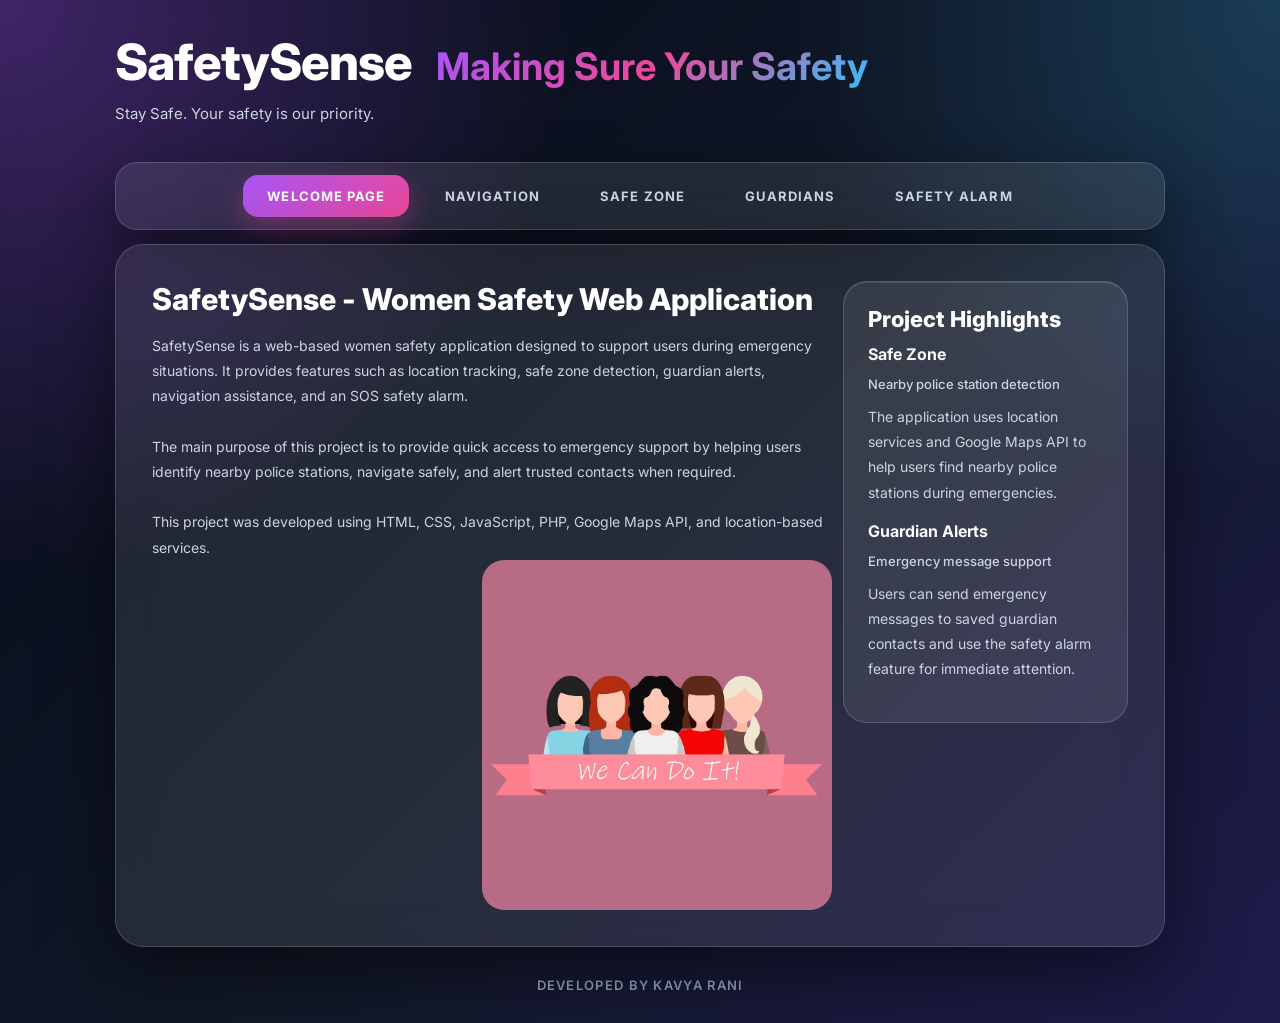
<file: index.html>
<!DOCTYPE html>
<html>
<head>
  <link href="https://fonts.googleapis.com/css?family=New Rocker" rel="stylesheet">
  <link href="https://fonts.googleapis.com/css?family=Bellefair" rel="stylesheet">
  <link href="https://fonts.googleapis.com/css?family=Yatra One" rel="stylesheet">
  <link href="https://fonts.googleapis.com/css?family=Bonbon" rel="stylesheet">
  <link href="https://fonts.googleapis.com/css?family=Princess Sofia" rel="stylesheet">
  <link href="https://fonts.googleapis.com/css?family=Amarante" rel="stylesheet">
  <link rel="icon" href="./images/favicon.png" sizes="16x16">

  <title>SafetySense - Women Safety</title>
  <meta name="description" content="SafetySense - Women Safety Web Application">
  <meta name="keywords" content="women safety, safety app, emergency alert, safe zone, guardian alert">
  <meta http-equiv="content-type" content="text/html; charset=UTF-8">
  <link rel="stylesheet" type="text/css" href="style.css" title="style">
</head>

<body>
  <div id="main">
    <div id="header">
      <div id="logo">
        <div id="logo_text">
          <h1>
            <a href="#">
              <span class="logo_colour">SafetySense &nbsp;</span>
              <span class="logo_colour2">Making Sure Your Safety</span>
            </a>
          </h1>
          <h2>Stay Safe. Your safety is our priority.</h2>
        </div>
      </div>

      <div id="menubar">
        <ul id="menu">
          <li class="selected"><a href="index.html">Welcome Page</a></li>
          <li><a href="page_one.html">Navigation</a></li>
          <li><a href="page_two.html">Safe Zone</a></li>
          <li><a href="page_three.html">Guardians</a></li>
          <li><a href="page_four.html">Safety Alarm</a></li>
        </ul>
      </div>
    </div>

    <div id="site_content">
      <div class="sidebar">
        <h3>Project Highlights</h3>

        <h4>Safe Zone</h4>
        <h5>Nearby police station detection</h5>
        <p>
          The application uses location services and Google Maps API to help users find nearby police stations during emergencies.
          <br>
        </p>

        <h4>Guardian Alerts</h4>
        <h5>Emergency message support</h5>
        <p>
          Users can send emergency messages to saved guardian contacts and use the safety alarm feature for immediate attention.
          <br>
        </p>
      </div>

      <div id="content">
        <h1 style="text-align: left;">SafetySense - Women Safety Web Application</h1>

        <form action="#" method="post">
          <div class="form_settings">
            <p>
              <span>
                SafetySense is a web-based women safety application designed to support users during emergency situations.
                It provides features such as location tracking, safe zone detection, guardian alerts, navigation assistance,
                and an SOS safety alarm.
                <br><br>

                The main purpose of this project is to provide quick access to emergency support by helping users identify
                nearby police stations, navigate safely, and alert trusted contacts when required.
                <br><br>

                This project was developed using HTML, CSS, JavaScript, PHP, Google Maps API, and location-based services.
              </span>

              <img src="images/wallpaper.jpg" alt="SafetySense" width="350" height="auto" align="right">
            </p>
          </div>
        </form>
      </div>
    </div>

    <div id="footer">
      Developed by Kavya Rani
    </div>
  </div>
</body>
</html>
</file>
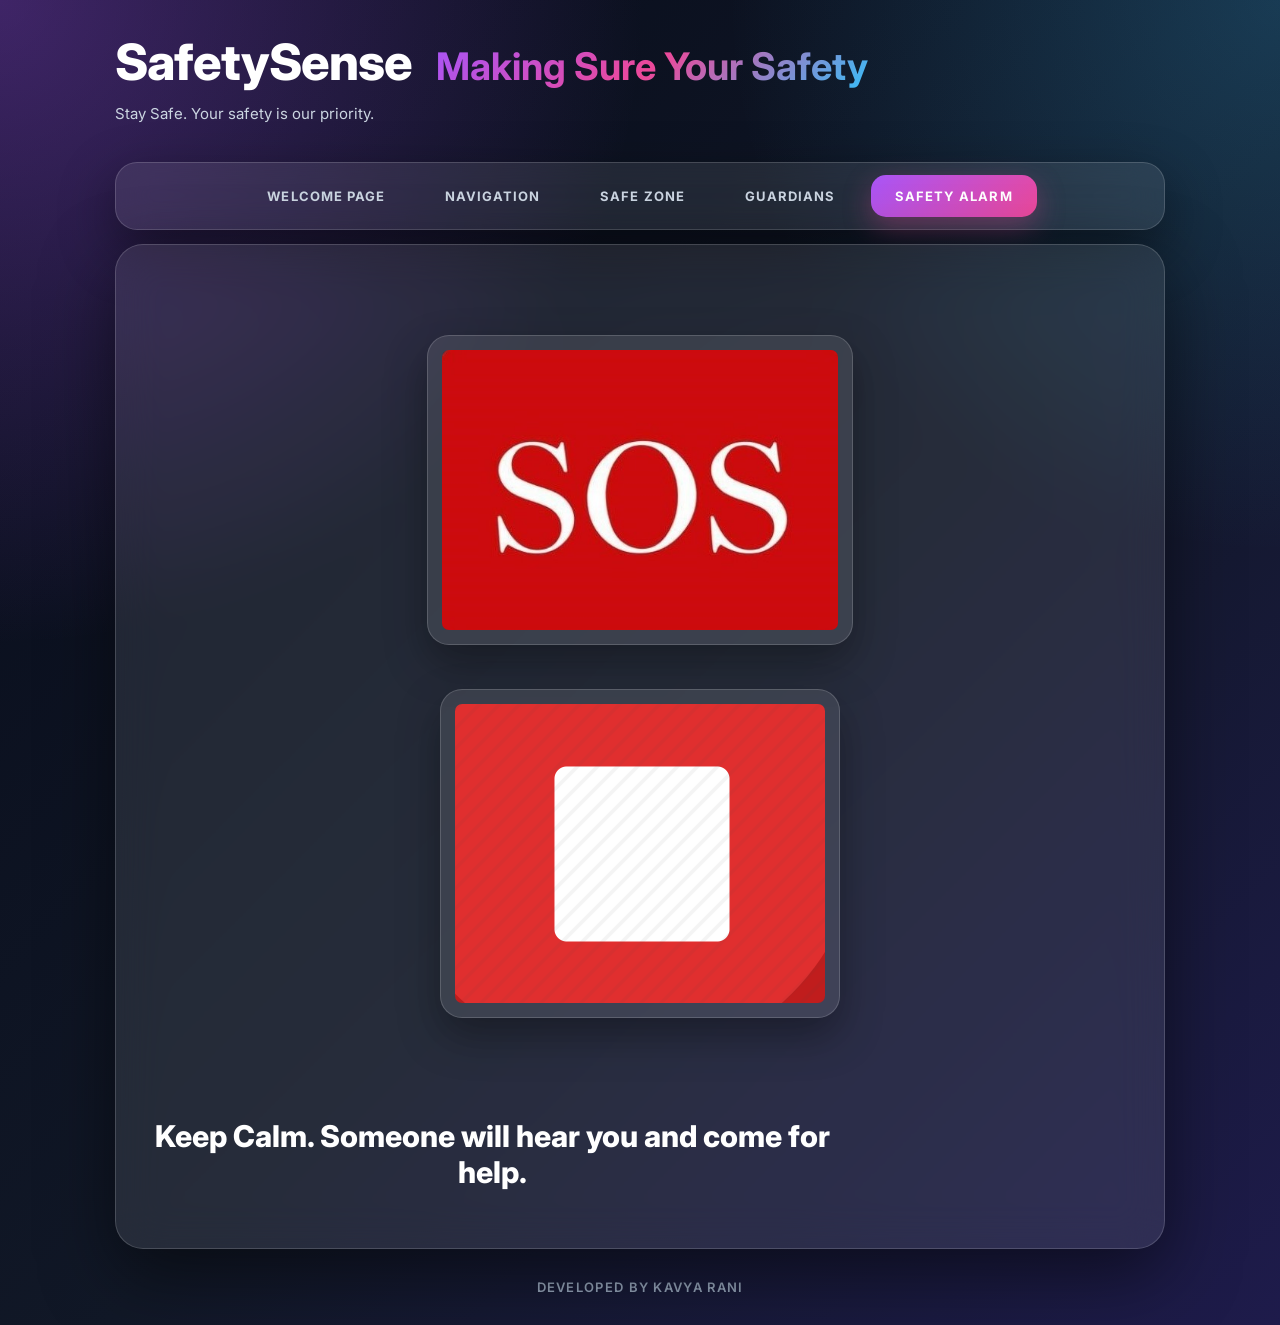
<file: page_four.html>
<!DOCTYPE html>
<html>
<head>
  <link href="https://fonts.googleapis.com/css?family=New Rocker" rel="stylesheet">
  <link href="https://fonts.googleapis.com/css?family=Bellefair" rel="stylesheet">
  <link href="https://fonts.googleapis.com/css?family=Yatra One" rel="stylesheet">
  <link href="https://fonts.googleapis.com/css?family=Bonbon" rel="stylesheet">
  <link href="https://fonts.googleapis.com/css?family=Princess Sofia" rel="stylesheet">
  <link href="https://fonts.googleapis.com/css?family=Amarante" rel="stylesheet">

  <title>SafetySense - Safety Alarm</title>
  <meta name="description" content="Safety alarm page for SafetySense women safety web application">
  <meta name="keywords" content="women safety, safety alarm, SOS alarm, emergency alert">
  <meta http-equiv="content-type" content="text/html; charset=UTF-8">
  <link rel="stylesheet" type="text/css" href="style.css" title="style">
</head>

<body>
  <div id="main">
    <div id="header">
      <div id="logo">
        <div id="logo_text">
          <h1>
            <a href="#">
              <span class="logo_colour">SafetySense &nbsp;</span>
              <span class="logo_colour2">Making Sure Your Safety</span>
            </a>
          </h1>
          <h2>Stay Safe. Your safety is our priority.</h2>
        </div>
      </div>

      <div id="menubar">
        <ul id="menu">
          <li><a href="index.html">Welcome Page</a></li>
          <li><a href="page_one.html">Navigation</a></li>
          <li><a href="page_two.html">Safe Zone</a></li>
          <li><a href="page_three.html">Guardians</a></li>
          <li class="selected"><a href="page_four.html">Safety Alarm</a></li>
        </ul>
      </div>
    </div>

    <script>
      function play() {
        var audio = document.getElementById("audio");
        audio.play();
      }

      function pause() {
        var audio = document.getElementById("audio");
        audio.pause();
        audio.currentTime = 0;
      }
    </script>

    <audio id="audio" src="images/siren.mp3"></audio>

    <div id="site_content">
      <div class="zoomimage">
        <img
          src="images/sos.jpeg"
          onclick="play()"
          alt="SOS Alarm"
          style="margin:20px; max-width:47%; max-height:47%; cursor:pointer;"
        >

        <img
          src="images/stop.png"
          onclick="pause()"
          alt="Stop Alarm"
          style="margin:20px; max-width:47%; max-height:47%; cursor:pointer;"
        >
      </div>

      <br>

      <div id="content">
        <h1 class="center">Keep Calm. Someone will hear you and come for help.</h1>
      </div>
    </div>

    <div id="footer">
      Developed by Kavya Rani
    </div>
  </div>
</body>
</html>
</file>
<file: style.css>
@import url("https://fonts.googleapis.com/css2?family=Inter:wght@300;400;500;600;700;800&display=swap");

:root {
  --bg: #070b1a;
  --card: rgba(255, 255, 255, 0.09);
  --card-border: rgba(255, 255, 255, 0.16);
  --text: #f8fafc;
  --muted: #cbd5e1;
  --primary: #a855f7;
  --secondary: #ec4899;
  --accent: #38bdf8;
}

* {
  margin: 0;
  padding: 0;
  box-sizing: border-box;
}

html {
  min-height: 100%;
}

body {
  min-height: 100vh;
  font-family: "Inter", Arial, sans-serif;
  color: var(--text);
  background:
    radial-gradient(circle at top left, rgba(168, 85, 247, 0.35), transparent 35%),
    radial-gradient(circle at top right, rgba(56, 189, 248, 0.22), transparent 30%),
    linear-gradient(135deg, #070b1a, #111827 55%, #1e1b4b);
}

/* Layout */
#main,
#logo,
#menubar,
#site_content,
#footer {
  margin-left: auto;
  margin-right: auto;
}

#header {
  height: 210px;
  padding-top: 32px;
}

#logo {
  width: 1050px;
  height: 130px;
}

#logo_text h1 a {
  text-decoration: none;
}

.logo_colour {
  font-size: 50px;
  font-weight: 800;
  color: #ffffff;
  letter-spacing: -1px;
}

.logo_colour2 {
  font-size: 38px;
  font-weight: 700;
  background: linear-gradient(135deg, var(--primary), var(--secondary), var(--accent));
  -webkit-background-clip: text;
  -webkit-text-fill-color: transparent;
}

#logo_text h2 {
  margin-top: 10px;
  font-size: 15px;
  font-weight: 400;
  color: var(--muted);
}

/* Navbar */
#menubar {
  width: 1050px;
  height: 68px;
  border-radius: 22px;
  background: rgba(255, 255, 255, 0.09);
  border: 1px solid var(--card-border);
  backdrop-filter: blur(18px);
  box-shadow: 0 20px 55px rgba(0, 0, 0, 0.45);
}

ul#menu {
  height: 100%;
  list-style: none;
  display: flex;
  justify-content: center;
  align-items: center;
}

ul#menu li {
  list-style: none;
}

ul#menu li a {
  display: block;
  padding: 13px 24px;
  margin: 0 6px;
  border-radius: 15px;
  color: var(--muted);
  font-size: 13px;
  font-weight: 700;
  text-transform: uppercase;
  text-decoration: none;
  letter-spacing: 0.08em;
  transition: 0.25s ease;
}

ul#menu li a:hover,
ul#menu li.selected a {
  color: #ffffff;
  background: linear-gradient(135deg, var(--primary), var(--secondary));
  box-shadow: 0 10px 28px rgba(236, 72, 153, 0.35);
}

/* Main Card */
#site_content {
  width: 1050px;
  min-height: 460px;
  margin-top: 34px;
  padding: 36px;
  border-radius: 28px;
  background: var(--card);
  border: 1px solid var(--card-border);
  backdrop-filter: blur(22px);
  box-shadow: 0 24px 70px rgba(0, 0, 0, 0.5);
  overflow: hidden;
}

#content {
  width: 680px;
  text-align: left;
}

#content1 {
  width: 680px;
  text-align: center;
}

/* Sidebar */
.sidebar {
  float: right;
  width: 285px;
  padding: 24px;
  border-radius: 24px;
  background: rgba(255, 255, 255, 0.08);
  border: 1px solid var(--card-border);
  box-shadow: inset 0 1px 0 rgba(255, 255, 255, 0.12);
}

/* Typography */
h1,
h2,
h3,
h4,
h5,
h6 {
  margin-bottom: 12px;
}

h1 {
  font-size: 30px;
  font-weight: 800;
  color: #ffffff;
}

h2 {
  font-size: 22px;
  font-weight: 700;
  color: #ffffff;
}

h3 {
  font-size: 22px;
  font-weight: 800;
  color: #ffffff;
}

h4 {
  font-size: 16px;
  font-weight: 700;
  color: #f8fafc;
  cursor: pointer;
}

h4:hover {
  color: var(--accent);
}

h5 {
  font-size: 13px;
  font-weight: 500;
  color: var(--muted);
}

p {
  color: var(--muted);
  font-size: 14px;
  line-height: 1.8;
  padding-bottom: 16px;
}

a {
  color: #ffffff;
}

/* Forms */
.form_settings {
  margin-top: 16px;
}

.form_settings span {
  display: block;
  width: 100%;
  text-align: left;
}

label {
  color: #e5e7eb;
  font-size: 14px;
  font-weight: 600;
}

input,
textarea,
select,
.form_settings input,
.form_settings textarea,
.form_settings select {
  width: 92%;
  padding: 13px 15px;
  margin: 8px 0 16px;
  border: 1px solid rgba(255, 255, 255, 0.16);
  border-radius: 14px;
  background: rgba(255, 255, 255, 0.95);
  color: #111827;
  font-family: "Inter", Arial, sans-serif;
  outline: none;
}

input:focus,
textarea:focus,
select:focus {
  border-color: var(--primary);
  box-shadow: 0 0 0 4px rgba(168, 85, 247, 0.22);
}

/* Buttons */
button,
.form_settings .submit {
  padding: 12px 26px;
  border: none;
  border-radius: 14px;
  color: #ffffff;
  background: linear-gradient(135deg, var(--primary), var(--secondary));
  font-family: "Inter", Arial, sans-serif;
  font-weight: 800;
  cursor: pointer;
  transition: 0.25s ease;
  box-shadow: 0 12px 28px rgba(168, 85, 247, 0.28);
}

button:hover,
.form_settings .submit:hover {
  transform: translateY(-2px);
  box-shadow: 0 16px 36px rgba(236, 72, 153, 0.38);
}

/* Images */
img {
  border: 0;
  max-width: 100%;
  max-height: 100%;
  border-radius: 22px;
  transition: 0.3s ease;
}

img:hover {
  transform: scale(1.025);
}

.zoomimage {
  text-align: center;
  padding: 34px;
}

.zoomimage img {
  max-width: 40%;
  margin: 22px;
  padding: 14px;
  cursor: pointer;
  background: rgba(255, 255, 255, 0.1);
  border: 1px solid var(--card-border);
  box-shadow: 0 18px 42px rgba(0, 0, 0, 0.35);
}

.center {
  display: block;
  text-align: center;
  margin: 22px auto;
}

/* Tables */
table {
  width: 100%;
  border-collapse: collapse;
  margin: 12px 0 30px;
}

table tr th,
table tr td {
  padding: 12px;
  text-align: left;
}

table tr th {
  background: rgba(168, 85, 247, 0.35);
  color: #ffffff;
}

table tr td {
  background: rgba(255, 255, 255, 0.08);
  color: var(--muted);
}

/* Footer */
#footer {
  width: 1050px;
  padding: 30px 0;
  text-align: center;
  color: #94a3b8;
  font-size: 13px;
  font-weight: 600;
  letter-spacing: 0.1em;
  text-transform: uppercase;
}

/* Responsive */
@media (max-width: 1100px) {
  #logo,
  #menubar,
  #site_content,
  #footer {
    width: 92%;
  }

  #header {
    height: auto;
    padding-bottom: 24px;
  }

  #site_content {
    padding: 24px;
  }

  .sidebar {
    float: none;
    width: 100%;
    margin-bottom: 24px;
  }

  #content,
  #content1 {
    width: 100%;
  }

  ul#menu {
    flex-wrap: wrap;
    padding: 10px;
  }

  #menubar {
    height: auto;
  }

  .logo_colour {
    font-size: 38px;
  }

  .logo_colour2 {
    font-size: 28px;
  }
}
</file>
